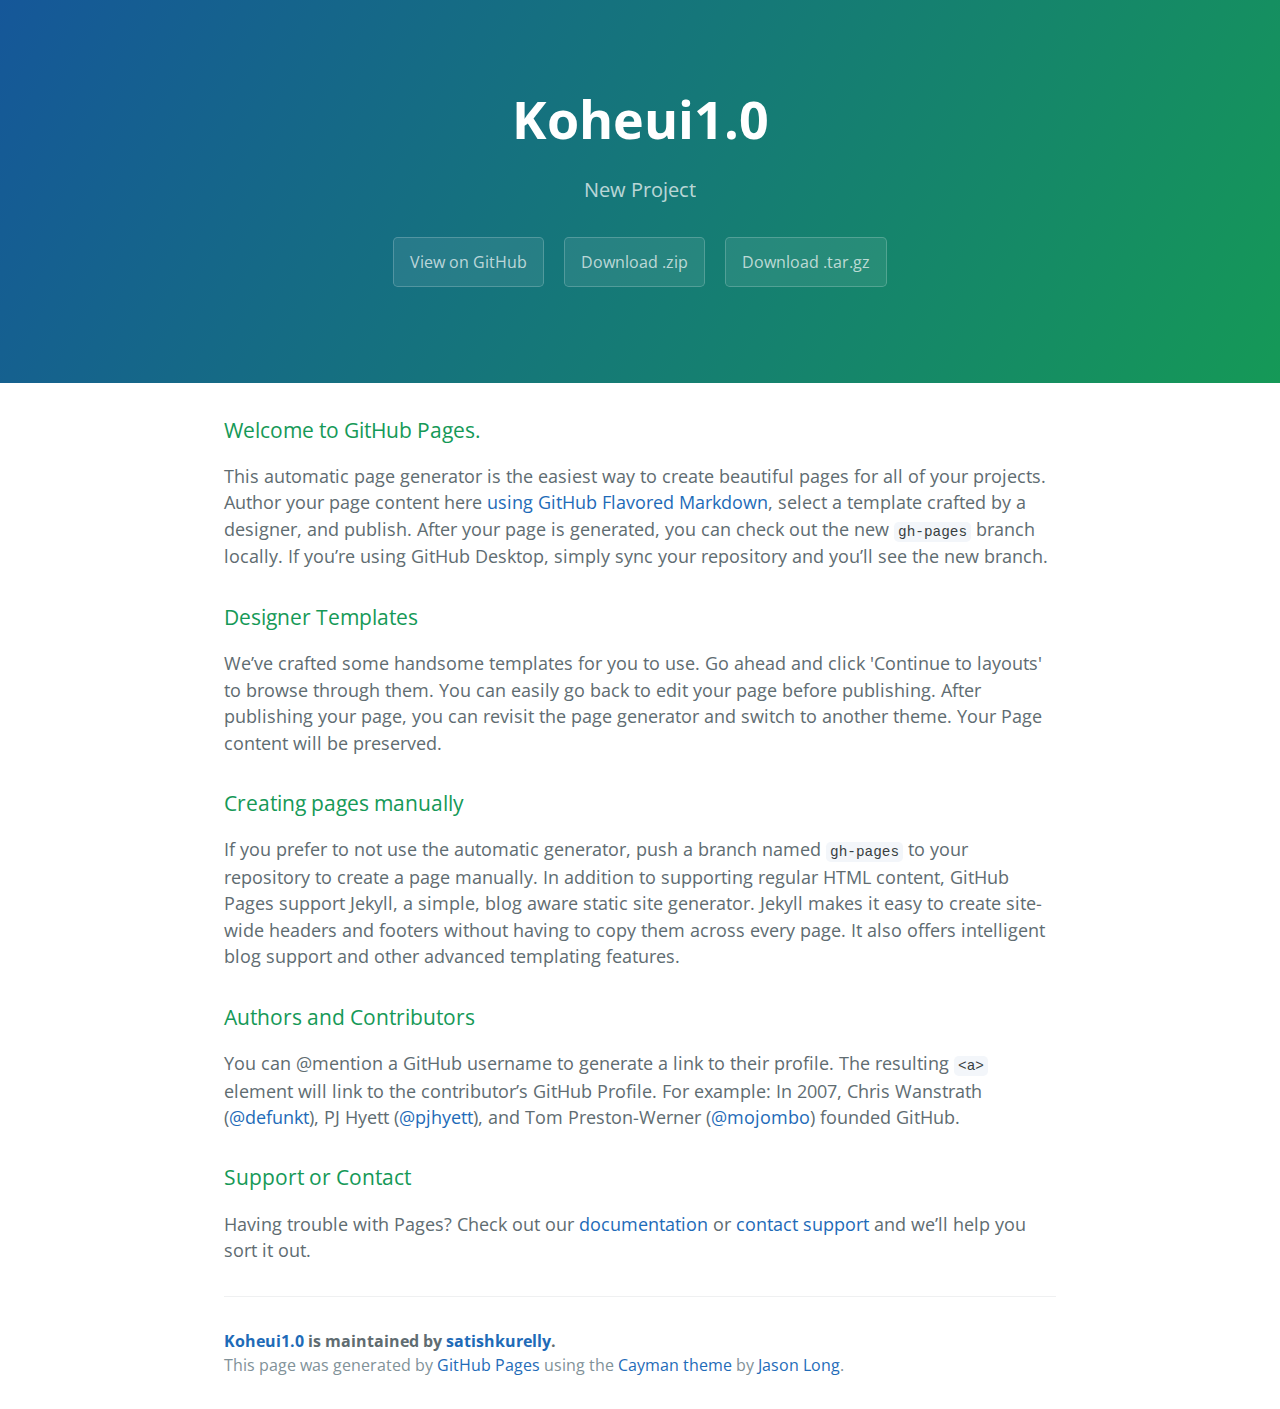
<file: index.html>
<!DOCTYPE html>
<html lang="en-us">
  <head>
    <meta charset="UTF-8">
    <title>Koheui1.0 by satishkurelly</title>
    <meta name="viewport" content="width=device-width, initial-scale=1">
    <link rel="stylesheet" type="text/css" href="stylesheets/normalize.css" media="screen">
    <link href='https://fonts.googleapis.com/css?family=Open+Sans:400,700' rel='stylesheet' type='text/css'>
    <link rel="stylesheet" type="text/css" href="stylesheets/stylesheet.css" media="screen">
    <link rel="stylesheet" type="text/css" href="stylesheets/github-light.css" media="screen">
  </head>
  <body>
    <section class="page-header">
      <h1 class="project-name">Koheui1.0</h1>
      <h2 class="project-tagline">New Project</h2>
      <a href="https://github.com/satishkurelly/KoheUI1.0" class="btn">View on GitHub</a>
      <a href="https://github.com/satishkurelly/KoheUI1.0/zipball/master" class="btn">Download .zip</a>
      <a href="https://github.com/satishkurelly/KoheUI1.0/tarball/master" class="btn">Download .tar.gz</a>
    </section>

    <section class="main-content">
      <h3>
<a id="welcome-to-github-pages" class="anchor" href="#welcome-to-github-pages" aria-hidden="true"><span aria-hidden="true" class="octicon octicon-link"></span></a>Welcome to GitHub Pages.</h3>

<p>This automatic page generator is the easiest way to create beautiful pages for all of your projects. Author your page content here <a href="https://guides.github.com/features/mastering-markdown/">using GitHub Flavored Markdown</a>, select a template crafted by a designer, and publish. After your page is generated, you can check out the new <code>gh-pages</code> branch locally. If you’re using GitHub Desktop, simply sync your repository and you’ll see the new branch.</p>

<h3>
<a id="designer-templates" class="anchor" href="#designer-templates" aria-hidden="true"><span aria-hidden="true" class="octicon octicon-link"></span></a>Designer Templates</h3>

<p>We’ve crafted some handsome templates for you to use. Go ahead and click 'Continue to layouts' to browse through them. You can easily go back to edit your page before publishing. After publishing your page, you can revisit the page generator and switch to another theme. Your Page content will be preserved.</p>

<h3>
<a id="creating-pages-manually" class="anchor" href="#creating-pages-manually" aria-hidden="true"><span aria-hidden="true" class="octicon octicon-link"></span></a>Creating pages manually</h3>

<p>If you prefer to not use the automatic generator, push a branch named <code>gh-pages</code> to your repository to create a page manually. In addition to supporting regular HTML content, GitHub Pages support Jekyll, a simple, blog aware static site generator. Jekyll makes it easy to create site-wide headers and footers without having to copy them across every page. It also offers intelligent blog support and other advanced templating features.</p>

<h3>
<a id="authors-and-contributors" class="anchor" href="#authors-and-contributors" aria-hidden="true"><span aria-hidden="true" class="octicon octicon-link"></span></a>Authors and Contributors</h3>

<p>You can @mention a GitHub username to generate a link to their profile. The resulting <code>&lt;a&gt;</code> element will link to the contributor’s GitHub Profile. For example: In 2007, Chris Wanstrath (<a href="https://github.com/defunkt" class="user-mention">@defunkt</a>), PJ Hyett (<a href="https://github.com/pjhyett" class="user-mention">@pjhyett</a>), and Tom Preston-Werner (<a href="https://github.com/mojombo" class="user-mention">@mojombo</a>) founded GitHub.</p>

<h3>
<a id="support-or-contact" class="anchor" href="#support-or-contact" aria-hidden="true"><span aria-hidden="true" class="octicon octicon-link"></span></a>Support or Contact</h3>

<p>Having trouble with Pages? Check out our <a href="https://help.github.com/pages">documentation</a> or <a href="https://github.com/contact">contact support</a> and we’ll help you sort it out.</p>

      <footer class="site-footer">
        <span class="site-footer-owner"><a href="https://github.com/satishkurelly/KoheUI1.0">Koheui1.0</a> is maintained by <a href="https://github.com/satishkurelly">satishkurelly</a>.</span>

        <span class="site-footer-credits">This page was generated by <a href="https://pages.github.com">GitHub Pages</a> using the <a href="https://github.com/jasonlong/cayman-theme">Cayman theme</a> by <a href="https://twitter.com/jasonlong">Jason Long</a>.</span>
      </footer>

    </section>

  
  </body>
</html>
</file>
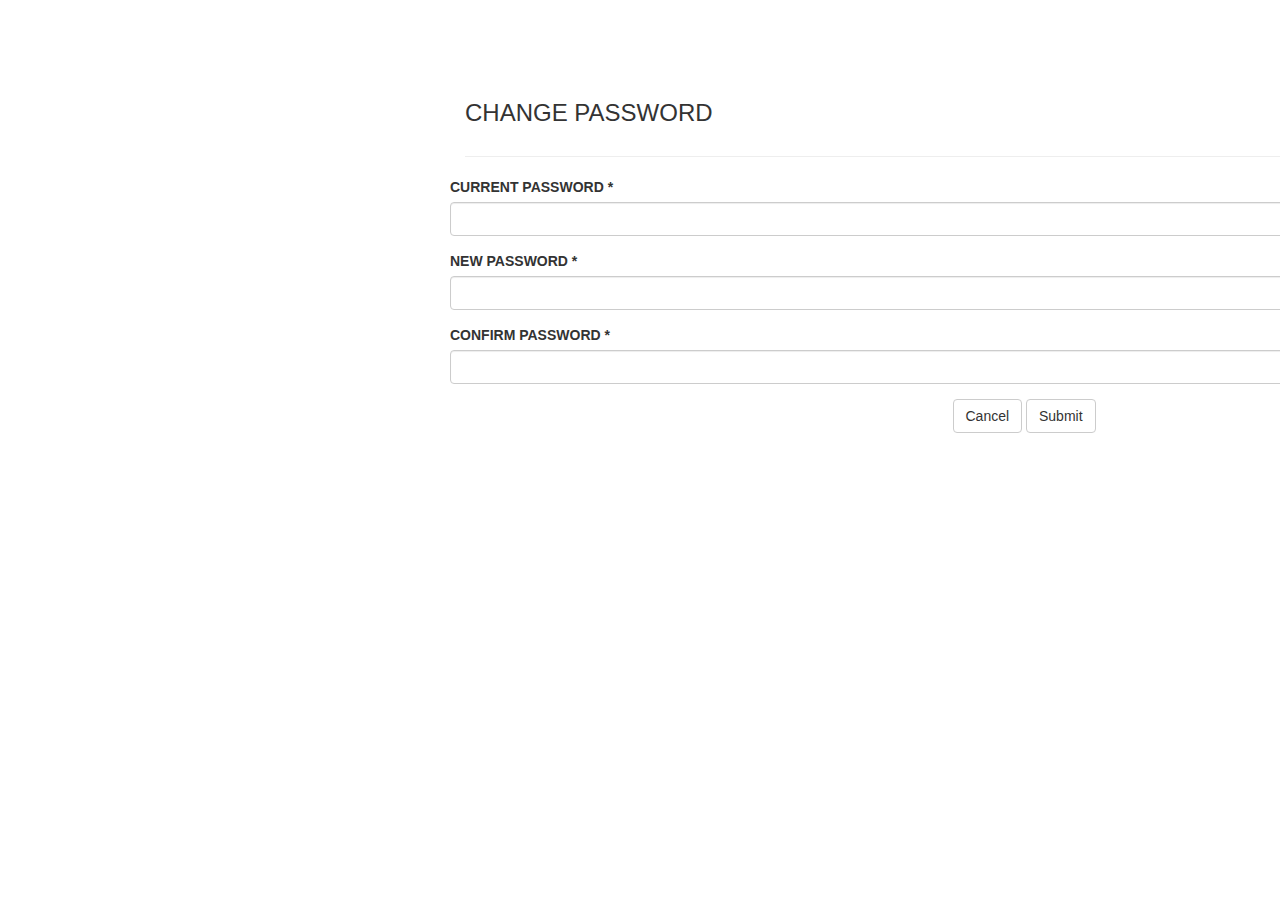
<file: app/Change_Password/cp.html>
<!DOCTYPE html>
<html lang="en">
<head>
    <meta http-equiv="X-UA-Compatible" content="IE=edge,chrome=1" />
    <meta charset="UTF-8">
    <title>Change Password</title>
    <link rel="stylesheet" href="http://maxcdn.bootstrapcdn.com/bootstrap/3.3.6/css/bootstrap.min.css">
    <script type="text/javascript" src="http://ajax.googleapis.com/ajax/libs/jquery/1.8.3/jquery.min.js"></script>
</head>
<style>
    body {
        width: 960px;
        margin: 80px 150px 300px 450px;
    }

</style>
<body>
<div class="container">
    <div class="row heading">
        <div class="col-sm-4">
            <h3> CHANGE PASSWORD</h3>
        </div>
    </div>
    <hr>
    <div class= "row">
        <form id="changepwd">
            <div class="form-group">
                <label for="pwd"> CURRENT PASSWORD *</label>
                <input type="password" class="form-control" id="pwd" required>
            </div>
            <div class="form-group">
                <label for="txtPassword"> NEW PASSWORD *</label>
                <input type="password" class="form-control" id="txtPassword" required>
            </div>
            <div class="form-group">
                <label for="txtConfirmPassword"> CONFIRM PASSWORD *</label>
                <input type="password" class="form-control" id="txtConfirmPassword" required>
            </div>
            <div class="form-group">
                <div class="col-sm-offset-5 col-sm-10">
                    <button type="submit" class="btn btn-default" id="cancel"> Cancel</button>
                    <button type="submit" class="btn btn-default" id="btnSubmit">Submit</button>

                </div>
            </div>
        </form>
    </div>
    <script type="text/javascript">
        $(function () {
            $("#btnSubmit").click(function () {
                var password = $("#txtPassword").val();
                var confirmPassword = $("#txtConfirmPassword").val();
                if (password != confirmPassword) {
                    alert("Passwords do not match.");
                    return false;
                }
                return true;
            });
        });
        $("#changepwd").submit(function(){
            if($(".required input").val() == '') {
                alert("Please fill in all the required fields (indicated by *)");
                $(".required").addClass('highlight');
                // $('input[type=submit]', this).attr('disabled', 'disabled');
                return false;
            }
        });

    </script>

</div>
</body>
</html>
</file>
<file: stylesheets/stylesheet.css>
* {
  box-sizing: border-box; }

body {
  padding: 0;
  margin: 0;
  font-family: "Open Sans", "Helvetica Neue", Helvetica, Arial, sans-serif;
  font-size: 16px;
  line-height: 1.5;
  color: #606c71; }

a {
  color: #1e6bb8;
  text-decoration: none; }
  a:hover {
    text-decoration: underline; }

.btn {
  display: inline-block;
  margin-bottom: 1rem;
  color: rgba(255, 255, 255, 0.7);
  background-color: rgba(255, 255, 255, 0.08);
  border-color: rgba(255, 255, 255, 0.2);
  border-style: solid;
  border-width: 1px;
  border-radius: 0.3rem;
  transition: color 0.2s, background-color 0.2s, border-color 0.2s; }
  .btn + .btn {
    margin-left: 1rem; }

.btn:hover {
  color: rgba(255, 255, 255, 0.8);
  text-decoration: none;
  background-color: rgba(255, 255, 255, 0.2);
  border-color: rgba(255, 255, 255, 0.3); }

@media screen and (min-width: 64em) {
  .btn {
    padding: 0.75rem 1rem; } }

@media screen and (min-width: 42em) and (max-width: 64em) {
  .btn {
    padding: 0.6rem 0.9rem;
    font-size: 0.9rem; } }

@media screen and (max-width: 42em) {
  .btn {
    display: block;
    width: 100%;
    padding: 0.75rem;
    font-size: 0.9rem; }
    .btn + .btn {
      margin-top: 1rem;
      margin-left: 0; } }

.page-header {
  color: #fff;
  text-align: center;
  background-color: #159957;
  background-image: linear-gradient(120deg, #155799, #159957); }

@media screen and (min-width: 64em) {
  .page-header {
    padding: 5rem 6rem; } }

@media screen and (min-width: 42em) and (max-width: 64em) {
  .page-header {
    padding: 3rem 4rem; } }

@media screen and (max-width: 42em) {
  .page-header {
    padding: 2rem 1rem; } }

.project-name {
  margin-top: 0;
  margin-bottom: 0.1rem; }

@media screen and (min-width: 64em) {
  .project-name {
    font-size: 3.25rem; } }

@media screen and (min-width: 42em) and (max-width: 64em) {
  .project-name {
    font-size: 2.25rem; } }

@media screen and (max-width: 42em) {
  .project-name {
    font-size: 1.75rem; } }

.project-tagline {
  margin-bottom: 2rem;
  font-weight: normal;
  opacity: 0.7; }

@media screen and (min-width: 64em) {
  .project-tagline {
    font-size: 1.25rem; } }

@media screen and (min-width: 42em) and (max-width: 64em) {
  .project-tagline {
    font-size: 1.15rem; } }

@media screen and (max-width: 42em) {
  .project-tagline {
    font-size: 1rem; } }

.main-content :first-child {
  margin-top: 0; }
.main-content img {
  max-width: 100%; }
.main-content h1, .main-content h2, .main-content h3, .main-content h4, .main-content h5, .main-content h6 {
  margin-top: 2rem;
  margin-bottom: 1rem;
  font-weight: normal;
  color: #159957; }
.main-content p {
  margin-bottom: 1em; }
.main-content code {
  padding: 2px 4px;
  font-family: Consolas, "Liberation Mono", Menlo, Courier, monospace;
  font-size: 0.9rem;
  color: #383e41;
  background-color: #f3f6fa;
  border-radius: 0.3rem; }
.main-content pre {
  padding: 0.8rem;
  margin-top: 0;
  margin-bottom: 1rem;
  font: 1rem Consolas, "Liberation Mono", Menlo, Courier, monospace;
  color: #567482;
  word-wrap: normal;
  background-color: #f3f6fa;
  border: solid 1px #dce6f0;
  border-radius: 0.3rem; }
  .main-content pre > code {
    padding: 0;
    margin: 0;
    font-size: 0.9rem;
    color: #567482;
    word-break: normal;
    white-space: pre;
    background: transparent;
    border: 0; }
.main-content .highlight {
  margin-bottom: 1rem; }
  .main-content .highlight pre {
    margin-bottom: 0;
    word-break: normal; }
.main-content .highlight pre, .main-content pre {
  padding: 0.8rem;
  overflow: auto;
  font-size: 0.9rem;
  line-height: 1.45;
  border-radius: 0.3rem; }
.main-content pre code, .main-content pre tt {
  display: inline;
  max-width: initial;
  padding: 0;
  margin: 0;
  overflow: initial;
  line-height: inherit;
  word-wrap: normal;
  background-color: transparent;
  border: 0; }
  .main-content pre code:before, .main-content pre code:after, .main-content pre tt:before, .main-content pre tt:after {
    content: normal; }
.main-content ul, .main-content ol {
  margin-top: 0; }
.main-content blockquote {
  padding: 0 1rem;
  margin-left: 0;
  color: #819198;
  border-left: 0.3rem solid #dce6f0; }
  .main-content blockquote > :first-child {
    margin-top: 0; }
  .main-content blockquote > :last-child {
    margin-bottom: 0; }
.main-content table {
  display: block;
  width: 100%;
  overflow: auto;
  word-break: normal;
  word-break: keep-all; }
  .main-content table th {
    font-weight: bold; }
  .main-content table th, .main-content table td {
    padding: 0.5rem 1rem;
    border: 1px solid #e9ebec; }
.main-content dl {
  padding: 0; }
  .main-content dl dt {
    padding: 0;
    margin-top: 1rem;
    font-size: 1rem;
    font-weight: bold; }
  .main-content dl dd {
    padding: 0;
    margin-bottom: 1rem; }
.main-content hr {
  height: 2px;
  padding: 0;
  margin: 1rem 0;
  background-color: #eff0f1;
  border: 0; }

@media screen and (min-width: 64em) {
  .main-content {
    max-width: 64rem;
    padding: 2rem 6rem;
    margin: 0 auto;
    font-size: 1.1rem; } }

@media screen and (min-width: 42em) and (max-width: 64em) {
  .main-content {
    padding: 2rem 4rem;
    font-size: 1.1rem; } }

@media screen and (max-width: 42em) {
  .main-content {
    padding: 2rem 1rem;
    font-size: 1rem; } }

.site-footer {
  padding-top: 2rem;
  margin-top: 2rem;
  border-top: solid 1px #eff0f1; }

.site-footer-owner {
  display: block;
  font-weight: bold; }

.site-footer-credits {
  color: #819198; }

@media screen and (min-width: 64em) {
  .site-footer {
    font-size: 1rem; } }

@media screen and (min-width: 42em) and (max-width: 64em) {
  .site-footer {
    font-size: 1rem; } }

@media screen and (max-width: 42em) {
  .site-footer {
    font-size: 0.9rem; } }
</file>
<file: stylesheets/github-light.css>
/*
The MIT License (MIT)

Copyright (c) 2016 GitHub, Inc.

Permission is hereby granted, free of charge, to any person obtaining a copy
of this software and associated documentation files (the "Software"), to deal
in the Software without restriction, including without limitation the rights
to use, copy, modify, merge, publish, distribute, sublicense, and/or sell
copies of the Software, and to permit persons to whom the Software is
furnished to do so, subject to the following conditions:

The above copyright notice and this permission notice shall be included in all
copies or substantial portions of the Software.

THE SOFTWARE IS PROVIDED "AS IS", WITHOUT WARRANTY OF ANY KIND, EXPRESS OR
IMPLIED, INCLUDING BUT NOT LIMITED TO THE WARRANTIES OF MERCHANTABILITY,
FITNESS FOR A PARTICULAR PURPOSE AND NONINFRINGEMENT. IN NO EVENT SHALL THE
AUTHORS OR COPYRIGHT HOLDERS BE LIABLE FOR ANY CLAIM, DAMAGES OR OTHER
LIABILITY, WHETHER IN AN ACTION OF CONTRACT, TORT OR OTHERWISE, ARISING FROM,
OUT OF OR IN CONNECTION WITH THE SOFTWARE OR THE USE OR OTHER DEALINGS IN THE
SOFTWARE.

*/

.pl-c /* comment */ {
  color: #969896;
}

.pl-c1 /* constant, variable.other.constant, support, meta.property-name, support.constant, support.variable, meta.module-reference, markup.raw, meta.diff.header */,
.pl-s .pl-v /* string variable */ {
  color: #0086b3;
}

.pl-e /* entity */,
.pl-en /* entity.name */ {
  color: #795da3;
}

.pl-smi /* variable.parameter.function, storage.modifier.package, storage.modifier.import, storage.type.java, variable.other */,
.pl-s .pl-s1 /* string source */ {
  color: #333;
}

.pl-ent /* entity.name.tag */ {
  color: #63a35c;
}

.pl-k /* keyword, storage, storage.type */ {
  color: #a71d5d;
}

.pl-s /* string */,
.pl-pds /* punctuation.definition.string, string.regexp.character-class */,
.pl-s .pl-pse .pl-s1 /* string punctuation.section.embedded source */,
.pl-sr /* string.regexp */,
.pl-sr .pl-cce /* string.regexp constant.character.escape */,
.pl-sr .pl-sre /* string.regexp source.ruby.embedded */,
.pl-sr .pl-sra /* string.regexp string.regexp.arbitrary-repitition */ {
  color: #183691;
}

.pl-v /* variable */ {
  color: #ed6a43;
}

.pl-id /* invalid.deprecated */ {
  color: #b52a1d;
}

.pl-ii /* invalid.illegal */ {
  color: #f8f8f8;
  background-color: #b52a1d;
}

.pl-sr .pl-cce /* string.regexp constant.character.escape */ {
  font-weight: bold;
  color: #63a35c;
}

.pl-ml /* markup.list */ {
  color: #693a17;
}

.pl-mh /* markup.heading */,
.pl-mh .pl-en /* markup.heading entity.name */,
.pl-ms /* meta.separator */ {
  font-weight: bold;
  color: #1d3e81;
}

.pl-mq /* markup.quote */ {
  color: #008080;
}

.pl-mi /* markup.italic */ {
  font-style: italic;
  color: #333;
}

.pl-mb /* markup.bold */ {
  font-weight: bold;
  color: #333;
}

.pl-md /* markup.deleted, meta.diff.header.from-file */ {
  color: #bd2c00;
  background-color: #ffecec;
}

.pl-mi1 /* markup.inserted, meta.diff.header.to-file */ {
  color: #55a532;
  background-color: #eaffea;
}

.pl-mdr /* meta.diff.range */ {
  font-weight: bold;
  color: #795da3;
}

.pl-mo /* meta.output */ {
  color: #1d3e81;
}
</file>
